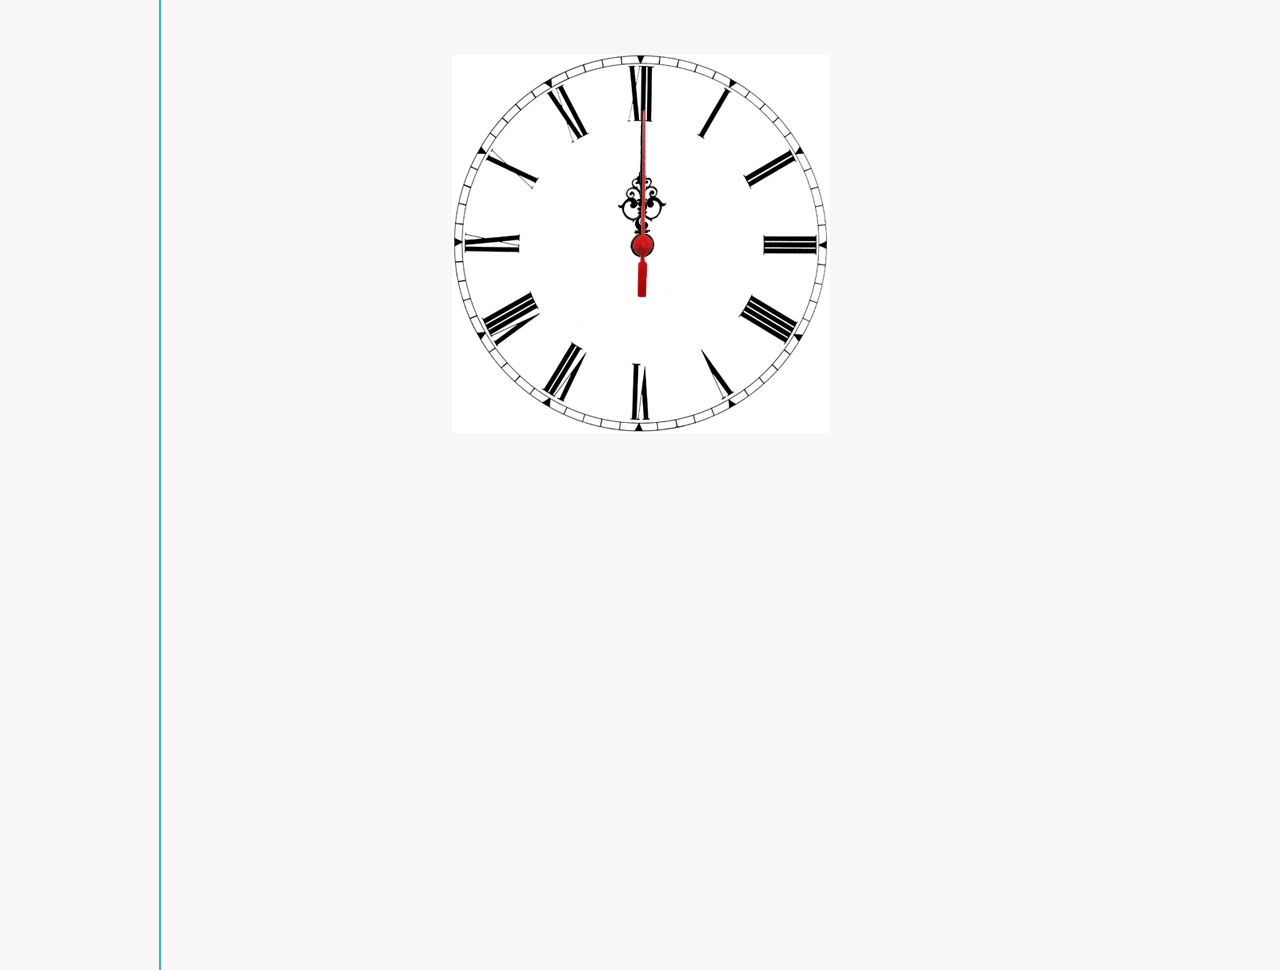
<file: clock.html>
<!DOCTYPE html>
<html>
	<head charset="utf-8">
	
		<meta http-equiv="Content-Type" content="text/html; charset=UTF-8">
		<meta http-equiv="X-UA-Compatible" content="IE=edge,chrome=1">
		
		<title>Animation Madness</title>
		
		<link rel="stylesheet" type="text/css" media="screen, projection" href="css/common.css" />
		<style type="text/css">

        #clock {
        	position: relative;
        	width: 378px;
        	height: 378px;
        	margin: 20px auto 0 auto;
        	background: url(images/clock-face.png);
        	list-style: none;
        	}
        
        #sec, #min, #hour {
        	position: absolute;
        	width: 378px;
        	height: 378px;
        	top: 0px;
        	left: 0;
        	}
        
        #sec {
        	background: url(images/second-hand.png);
        	z-index: 3;
           	}
           
        #min {
        	background: url(images/minute-hand.png);
        	z-index: 2;
           	}
           
        #hour {
        	background: url(images/hour-hand.png);
        	z-index: 1;
           	}
           	
		</style>
	</head>

	<body>

		<section>
			<ul id="clock">
				<li id="sec"></li>
				<li id="hour"></li>
				<li id="min"></li>
			</ul>
		</section>
		
		<script src="http://ajax.googleapis.com/ajax/libs/jquery/1.7.1/jquery.min.js"></script>

		<script src="js/clock.js"></script>
	</body>
</html>
</file>
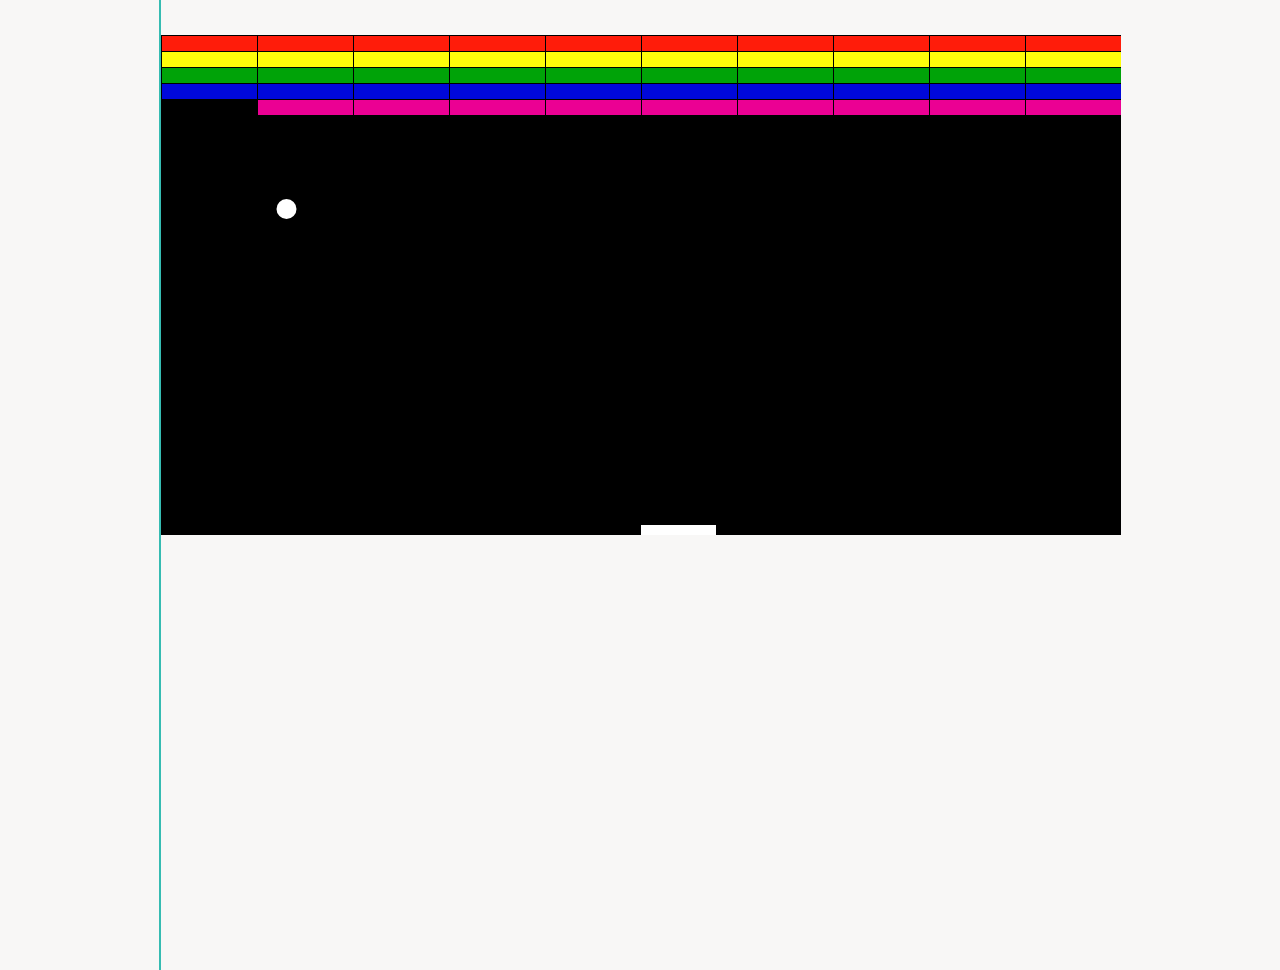
<file: pong.html>
<!DOCTYPE html>
<html>
	<head charset="utf-8">
	
		<meta http-equiv="Content-Type" content="text/html; charset=UTF-8">
		<meta http-equiv="X-UA-Compatible" content="IE=edge,chrome=1">
		
		<title>Animation Madness</title>
		
		<link rel="stylesheet" type="text/css" media="screen, projection" href="css/common.css" />
	</head>

	<body>

		<section id="content">
			<canvas id="canvas" width="960" height="500">
				<p>Your browser does not support canvas.</p>
			</canvas>
		</section>
		
		<footer class="footer">
		</footer>
		
		<script src="http://ajax.googleapis.com/ajax/libs/jquery/1.7.1/jquery.min.js"></script>

		<script src="js/pong.js"></script>
	</body>
</html>
</file>
<file: css/common.css>
/*
	@group THE ALMIGHTY RESET
*/

	* {
		border-collapse: collapse;
		border-spacing: 0;
		font-family: inherit;
		font-size: 100%;
		font-style: inherit;
		font-weight: inherit;
		line-height: inherit;
		list-style: none;
		margin: 0;
		vertical-align: baseline;
	}
	html, body, div, span, applet, object, iframe,
	h1, h2, h3, h4, h5, h6, p, blockquote, pre,
	a, abbr, acronym, address, big, cite, code,
	del, dfn, em, font, img, ins, kbd, q, s, samp,
	small, strike, strong, sub, sup, tt, var,
	b, u, i, center,
	dl, dt, dd, ol, ul, li,
	fieldset, form, label, legend,
	table, caption, tbody, tfoot, thead, tr, th, td {
		border: none;
		padding: 0;
		outline: none;
	}
	blockquote,
	q {
		quotes: none;
	}
	blockquote: before,
	blockquote: after,
	q: before,
	q: after {
		content: '';
		content: none;
	}
	article,
	aside,
	header,
	hgroup,
	footer,
	nav,
	section {
		display: block;
	}
	
	*:first-child {
		margin-top: 0;
	}
	*:last-child {
		margin-bottom: 0;
	}
	
	/* >> The Magnificent CLEARFIX: Updated to prevent margin-collapsing on child elements << j.mp/bestclearfix */
	.clearfix:before, .clearfix:after {
	  content: "\0020"; display: block; height: 0; visibility: hidden;
	}
	
	.clearfix:after { clear: both; }
	/* Fix clearfix: blueprintcss.lighthouseapp.com/projects/15318/tickets/5-extra-margin-padding-bottom-of-page */
	.clearfix { zoom: 1; }
	
	html {
		height:100%;
	}
	
	body {
		font-family: 'helvetica', 'arial', sans-serif;
		font-size: 13px;
		line-height: 18.75px;
		min-height: 100%;
		margin: 0 auto;
		padding: 35px 0;
		width: 960px;
		zoom:1;
		
		color: #181617;
		background: #f8f7f6;
		border-left: 2px solid #36bcb2;
	}
	a {
		color: #36BCB2;
		text-decoration: none;
	}
	a:hover {
		color: #181617;
	}

/*end*/

/*
	@group h1/h2...
*/

	h1,
	h2,
	h3,
	h4,
	h5,
	h6 {
		font-weight: 700;
	}
	
	h1 {font-size: 26px;}
	h2 {font-size: 20px;}
	h3 {font-size: 15px;}
	
/*end*/

/* @group Content */

	#content {
		position: relative;
	}
	

	#canvas {
		display: block;
		margin: 0 auto;
	}	

/* @end */

/* @group Animations */

	/* Background */
	article {
		background: #181617;
		
		padding: 50px;
		width: 860px;
		
		-moz-animation: background 2s ease-in-out 0s 3 alternate;
		-webkit-animation: background 2s ease-in-out 0s 3 alternate;
		animation: background 2s ease-in-out 0s 3 alternate;
	}
	
	article > h1 {
		font: normal 32px/1.5em "Helvetica Neue", Arial, Helvetica, Geneva, sans-serif;
		text-transform: capitalize;
		color: #36BCB2;
	}
	
	@-moz-keyframes background {
		0% {background: #F79727;} /* orange */
		100% {background: #181617;} /* black */
	}
	
	@-webkit-keyframes background {
		0% {background: #F79727;} /* orange */
		100% {background: #181617;} /* black */
	}
	
	@keyframes background {
		0% {background: #F79727;} /* orange */
		100% {background: #181617;} /* black */
	}

	/* more ambitious bouncing ball */
	div {
		position: relative;
		width: 200px;
		height: 200px;
		border: 1px solid #ddd;
		margin: 30px auto;
		background: #fff;
	}
	
	div > span {
		display: block;
		height: 30px;
		width: 30px;
		background: red;
		
		position: absolute;
		bottom: 170px;
		left: 0;
		
		-moz-border-radius: 50%;
		-webkit-border-radius: 50%;
		border-radius: 50%;
		
		-moz-animation: bouncing-ball 1s linear 6s 5;
		-webkit-animation: bouncing-ball 1s linear 6s 5;
		animation: bouncing-ball 1s linear 6s 5;
	}
		
		@-moz-keyframes bouncing-ball {
			30%, 44%, 60%, 80%, 90% {bottom: 0; animation-timing-function: ease-out;}
			0% {
				bottom: 170px;
				left: 0;
				animation-timing-function: ease-in;
			}
			37% {bottom: 30px; animation-timing-function: ease-in;}
			50% {bottom: 15px; animation-timing-function: ease-in;}
			70% {bottom: 7px; animation-timing-function: ease-in;}
			85% {bottom: 3px; animation-timing-function: ease-in;}
			95% {bottom: 1px; animation-timing-function: ease-in;}
			100% {
				left: 170px;
				bottom: 0;
				animation-timing-function: ease-out;
			}
		}

		@-webkit-keyframes bouncing-ball {
			30%, 44%, 60%, 80%, 90% {bottom: 0; animation-timing-function: ease-out;}
			0% {
				bottom: 170px;
				left: 0;
				animation-timing-function: ease-in;
			}
			37% {bottom: 30px; animation-timing-function: ease-in;}
			50% {bottom: 15px; animation-timing-function: ease-in;}
			70% {bottom: 7px; animation-timing-function: ease-in;}
			85% {bottom: 3px; animation-timing-function: ease-in;}
			95% {bottom: 1px; animation-timing-function: ease-in;}
			100% {
				left: 170px;
				bottom: 0;
				animation-timing-function: ease-out;
			}
		}

		@keyframes bouncing-ball {
			30%, 44%, 60%, 80%, 90% {bottom: 0; animation-timing-function: ease-out;}
			0% {
				bottom: 170px;
				left: 0;
				animation-timing-function: ease-in;
			}
			37% {bottom: 30px; animation-timing-function: ease-in;}
			50% {bottom: 15px; animation-timing-function: ease-in;}
			70% {bottom: 7px; animation-timing-function: ease-in;}
			85% {bottom: 3px; animation-timing-function: ease-in;}
			95% {bottom: 1px; animation-timing-function: ease-in;}
			100% {
				left: 170px;
				bottom: 0;
				animation-timing-function: ease-out;
			}
		}
		
	/* butterfly flying */
	
	div:nth-of-type(2) {
		background: none;
		border: none;
		
		position: absolute;
		bottom: 0;
		left: 0;
		
		-moz-animation: flying 5s linear 11s 1 alternate forwards;
		-webkit-animation: flying 5s linear 11s 1 alternate forwards;
		animation: flying 5s linear 11s 1 alternate forwards;
	}
	
	div > img {
		display: block;
		
		height: 190px;
		width: 200px;
		
		margin: 0 auto;
		
		-moz-animation: butterfly 200ms ease-in-out 1s infinite alternate,
						flitter 1s ease-in-out 16s 1 alternate forwards;
		-webkit-animation: butterfly 200ms ease-in-out 0s infinite alternate,
						   flitter 1s ease-in-out 16s 1 alternate forwards;
		animation: butterfly 200ms ease-in-out 0s infinite alternate,
				   flitter 1s ease-in-out 16s 1 alternate forwards;
	}
	
	div > div {
		width: 40px;
		height: 1px;
		background: rgba(0,0,0,0.3);
		border: none;
		
		-moz-border-radius: 50%;
		-webkit-border-radius: 50%;
		border-radius: 50%;
		
		-moz-box-shadow: 0 0 7px 15px rgba(0,0,0,0.3);
		-webkit-box-shadow: 0 0 7px 15px rgba(0,0,0,0.3);
		box-shadow: 0 0 7px 15px rgba(0,0,0,0.3);
	}
	
		@-moz-keyframes butterfly {
			0% {width: 200px;}
			100% {width: 20px;}
		}
		
		@-webkit-keyframes butterfly {
			0% {width: 200px;}
			100% {width: 20px;}
		}
		
		@keyframes butterfly {
			0% {width: 200px;}
			100% {width: 20px;}
		}
		
		@-moz-keyframes flying {
			0% {
				bottom: 0;
				left: 0;
				animation-timing-function: ease-in;
			}
			
			20% {bottom: 30px; animation-timing-function: ease-in;}
			25% {bottom: 25px; left: 50px; animation-timing-function: ease-out;}

			40% {bottom: 90px; animation-timing-function: ease-in;}
			45% {bottom: 85px; animation-timing-function: ease-out;}

			60% {bottom: 170px; animation-timing-function: ease-in;}
			65% {bottom: 165px; animation-timing-function: ease-out;}

			80% {bottom: 250px; animation-timing-function: ease-in;}
			85% {bottom: 245px; animation-timing-function: ease-out;}

			100% {
				left: 1000px;
				bottom: 200px;
				animation-timing-function: ease-out;
			}
		}

		@-webkit-keyframes flying {
			0% {
				bottom: 0;
				left: 0;
				animation-timing-function: ease-in;
			}
			
			20% {bottom: 30px; animation-timing-function: ease-in;}
			25% {bottom: 25px; animation-timing-function: ease-out;}

			40% {bottom: 90px; animation-timing-function: ease-in;}
			45% {bottom: 85px; animation-timing-function: ease-out;}

			60% {bottom: 170px; animation-timing-function: ease-in;}
			65% {bottom: 165px; animation-timing-function: ease-out;}

			80% {bottom: 250px; animation-timing-function: ease-in;}
			85% {bottom: 245px; animation-timing-function: ease-out;}

			100% {
				left: 1000px;
				bottom: 200px;
				animation-timing-function: ease-out;
			}
		}

		@keyframes flying {
			0% {
				bottom: 0;
				left: 0;
				animation-timing-function: ease-in;
			}
			
			20% {bottom: 30px; animation-timing-function: ease-in;}
			25% {bottom: 25px; animation-timing-function: ease-out;}

			40% {bottom: 90px; animation-timing-function: ease-in;}
			45% {bottom: 85px; animation-timing-function: ease-out;}

			60% {bottom: 170px; animation-timing-function: ease-in;}
			65% {bottom: 165px; animation-timing-function: ease-out;}

			80% {bottom: 250px; animation-timing-function: ease-in;}
			85% {bottom: 245px; animation-timing-function: ease-out;}

			100% {
				left: 1000px;
				bottom: 200px;
				animation-timing-function: ease-out;
			}
		}

		@-moz-keyframes flitter {
			0% {width: 200px;}
			
			20% {width: 20px;}
			40% {width: 165px;}
			60% {width: 70px;}
			80% {width: 130px;}
			
			100% {width: 100px;}
		}

		@-webkit-keyframes flitter {
			0% {width: 200px;}
			
			20% {width: 20px;}
			40% {width: 165px;}
			60% {width: 70px;}
			80% {width: 130px;}
			
			100% {width: 100px;}
		}

		@keyframes flitter {
			0% {width: 200px;}
			
			20% {width: 20px;}
			40% {width: 165px;}
			60% {width: 70px;}
			80% {width: 130px;}
			
			100% {width: 100px;}
		}	

/* @end */
</file>
